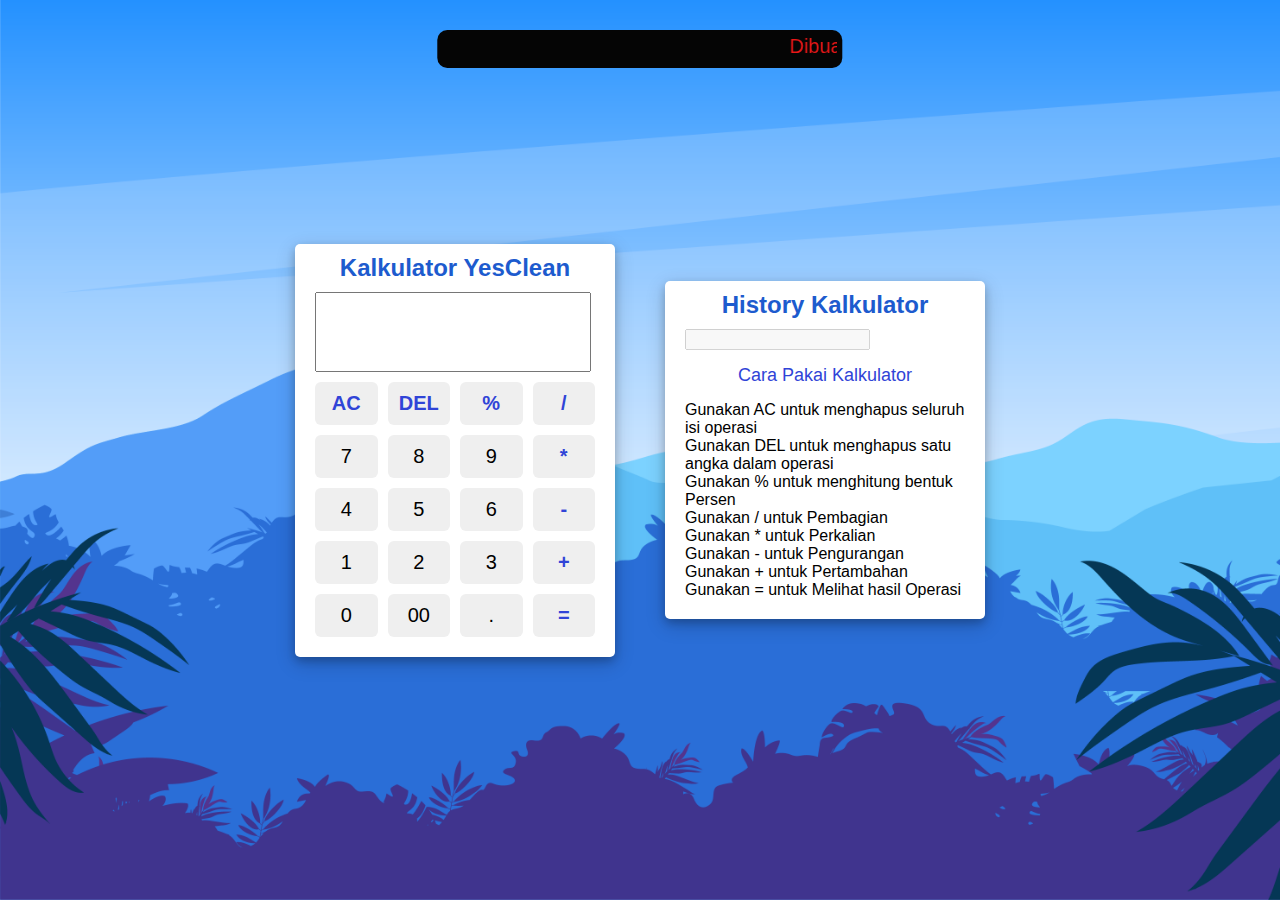
<file: Website YesClean buku tamu/Kalkulator.html>
<!DOCTYPE html>
<html lang="en">
  <head>
    <meta charset="UTF-8" />
    <meta name="viewport" content="width=device-width, initial-scale=1.0" />
    <title>Kalkulator</title>
    <style>
      * {
        margin: 0;
        padding: auto;
        box-sizing: border-box;
        font-family: "Poppins", sans-serif;
      }

      body {
        height: 100vh;
        display: flex;
        align-items: center;
        justify-content: center;
        background-image: url("Blue.png");
        background-repeat: no-repeat;
        background-attachment: fixed;
        background-size: cover;
      }

      .container {
        position: relative;
        max-width: 320px;
        width: 100%;
        background: white;
        padding: 10px 20px 20px;
        border-radius: 5px;
        box-shadow: 0 4px 8px 0 rgba(0, 0, 0, 0.2),
          0 6px 20px 0 rgba(0, 0, 0, 0.19);
      }
      .container-2 {
        position: relative;
        max-width: 320px;
        width: 100%;
        background: rgb(255, 255, 255);
        padding: 10px 20px 20px;
        border-radius: 5px;
        margin-left: 50px;
        box-shadow: 0 4px 8px 0 rgba(0, 0, 0, 0.2),
          0 6px 20px 0 rgba(0, 0, 0, 0.19);
      }

      .title {
        text-align: center;
        margin-bottom: 10px;
        font-size: 24px;
        font-weight: bold;
        color: rgb(29, 91, 206);
        background-color: bl;
      }

      .history {
        height: 60px;
        width: 100%;
        text-align: right;
        margin-bottom: 10px;
        font-size: 16px;
        color: gray;
      }

      .display {
        height: 80px;
        width: calc(100% - 4px); /* mengurangi 4px karena ada border */
        outline: none;
        text-align: right;
        margin-bottom: 10px;
        font-size: 25px;
        color: black;
        pointer-events: none;
      }

      .buttons {
        display: grid;
        grid-gap: 10px;
        grid-template-columns: repeat(4, 1fr);
      }

      .buttons button {
        padding: 10px;
        border-radius: 6px;
        font-size: 20px;
        border: none;
        cursor: pointer;
      }

      .buttons button:active {
        transform: scale(0.99);
      }

      .operator {
        font-size: 20px;
        font-weight: 600;
        color: rgb(48, 68, 215);
      }

      /* Style untuk tulisan berjalan */
      .marquee {
        position: absolute;
        top: 30px;
        left: 50%;
        padding: 5px;
        transform: translateX(-50%);
        font-size: 20px;
        color: rgb(236, 23, 23);
        white-space: nowrap;
        background-color: rgb(5, 5, 5);
        border-radius: 10px;
      }

      .tutorial {
        font-size: large;
        margin-top: 15px;
        margin-bottom: 15px;
        color: rgb(48, 68, 215);
        text-align: center;
      }
    </style>
  </head>
  <body>
    <div class="marquee">
      <marquee behavior="scroll" direction="left"
        >Dibuat Oleh Ali, Arnora, Laurentius, Theofani</marquee
      >
    </div>

    <div class="container">
      <div class="title">Kalkulator YesClean</div>
      <input type="text" class="display" />
      <div class="buttons">
        <button class="operator" data-value="AC">AC</button>
        <button class="operator" data-value="DEL">DEL</button>
        <button class="operator" data-value="%">%</button>
        <button class="operator" data-value="/">/</button>

        <button data-value="7">7</button>
        <button data-value="8">8</button>
        <button data-value="9">9</button>
        <button class="operator" data-value="*">*</button>

        <button data-value="4">4</button>
        <button data-value="5">5</button>
        <button data-value="6">6</button>
        <button class="operator" data-value="-">-</button>

        <button data-value="1">1</button>
        <button data-value="2">2</button>
        <button data-value="3">3</button>
        <button class="operator" data-value="+">+</button>

        <button data-value="0">0</button>
        <button data-value="00">00</button>
        <button data-value=".">.</button>
        <button class="operator" data-value="=">=</button>
      </div>
    </div>

    <div class="container-2">
      <div class="title">History Kalkulator</div>
      <input type="text" class="history-input" disabled />
      <div class="tutorial">Cara Pakai Kalkulator</div>
      Gunakan AC untuk menghapus seluruh isi operasi <br />
      Gunakan DEL untuk menghapus satu angka dalam operasi <br />
      Gunakan % untuk menghitung bentuk Persen<br />
      Gunakan / untuk Pembagian <br />
      Gunakan * untuk Perkalian <br />
      Gunakan - untuk Pengurangan <br />
      Gunakan + untuk Pertambahan <br />
      Gunakan = untuk Melihat hasil Operasi <br />
    </div>

    <script>
      document.addEventListener("DOMContentLoaded", function () {
        // Mendapatkan elemen-elemen yang diperlukan dari HTML
        const display = document.querySelector(".display");
        const buttons = document.querySelectorAll("button");
        const historyInput = document.querySelector(".history-input");

        // Menambahkan event listener untuk setiap tombol
        buttons.forEach((button) => {
          button.addEventListener("click", function () {
            // Mendapatkan nilai tombol yang diklik
            const value = button.getAttribute("data-value");

            // Menangani operasi tombol
            if (value === "AC") {
              // Menghapus semua
              display.value = "";
            } else if (value === "DEL") {
              // Menghapus satu karakter
              display.value = display.value.slice(0, -1);
            } else if (value === "=") {
              // Melakukan perhitungan
              try {
                const result = eval(display.value);
                display.value = result;
                historyInput.value = result;
              } catch (error) {
                display.value = "Error";
              }
            } else {
              // Menambahkan nilai ke layar
              display.value += value;
            }
          });
        });
      });
    </script>
  </body>
</html>
</file>
